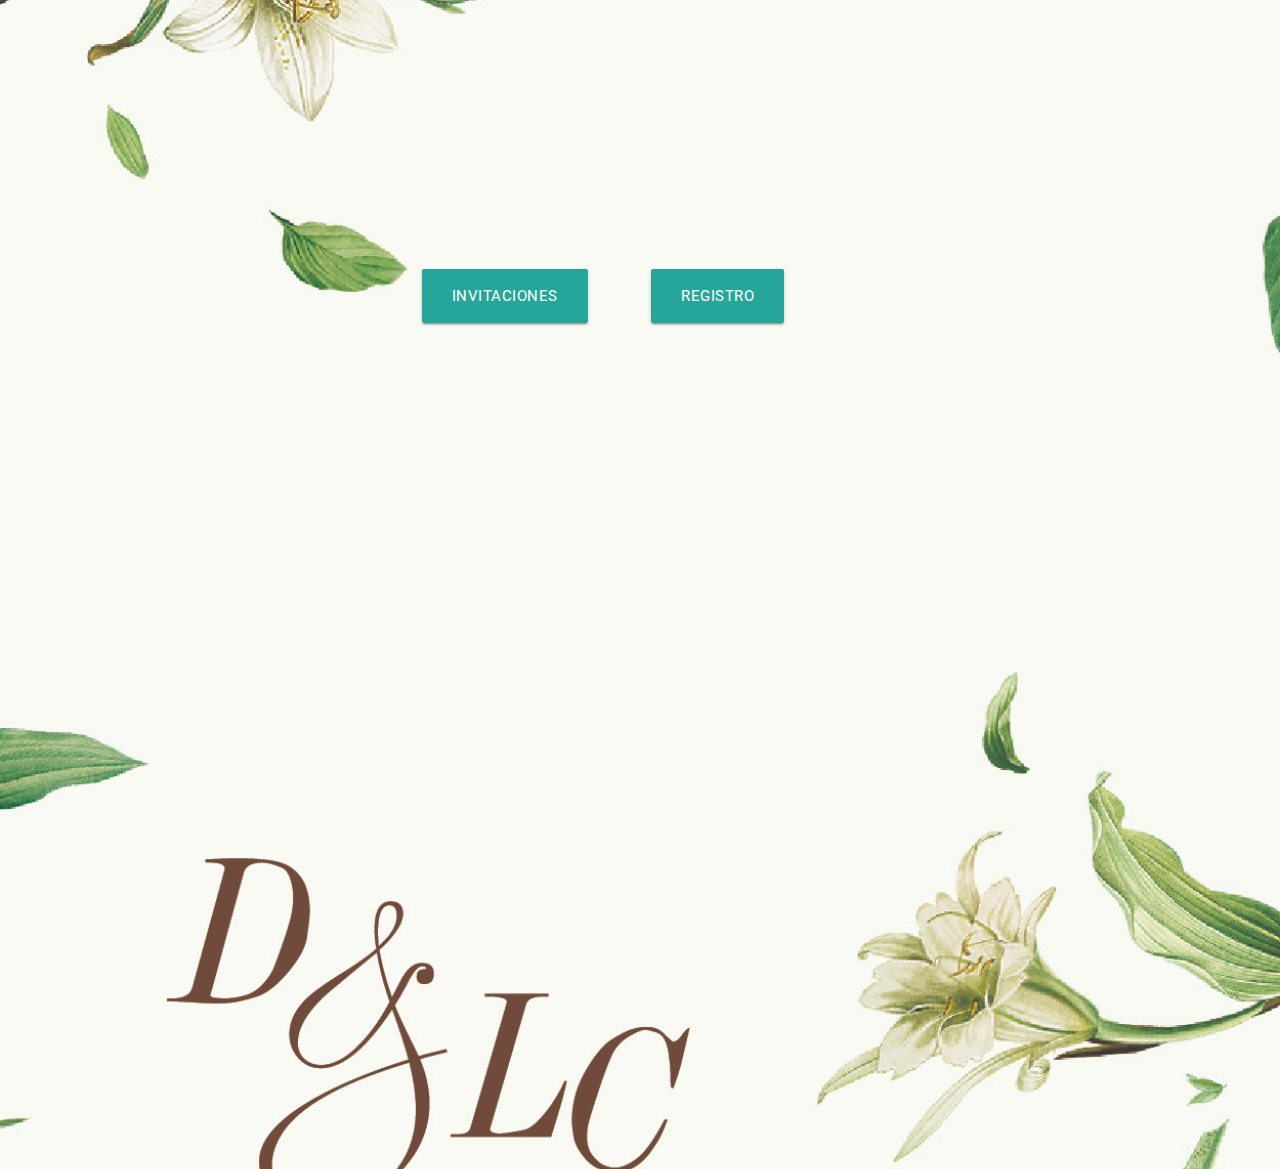
<file: public_/index.html>
<!DOCTYPE html>
<html lang="es">

<head>
  <meta charset="UTF-8">
  <meta content="width=device-width, initial-scale=1, maximum-scale=1, user-scalable=no" name="viewport">
  <meta http-equiv="X-UA-Compatible" content="ie=edge">
  <title>Registro</title>
  <!--Wen Jerom salva el proyecto -->
  <!--Import Google Icon Font-->
  <link href="https://fonts.googleapis.com/icon?family=Material+Icons" rel="stylesheet">
  <link rel="stylesheet" href="css/materialize.css">
  <link rel="stylesheet" href="css/style.css">
</head>

<body id="fondo-body">
 
  <div class="container">
    <div class="row margen-btn">
      <div class="col s3 l3">
        
      </div>
      <div class="col s3 l3">
            <a href="invitaciones.html" class="waves-effect waves-light btn-large">Invitaciones</a>
      </div>
      <div class="col s3 l3">
          <a href="registro.html" class="waves-effect waves-light btn-large">Registro</a>
      </div>
      <div class="col s3 l3">
      
      </div>
    </div>
  </div>

  <script src="js/jquery.js"></script>
  <script src="js/materialize.min.js"></script>

  <script type="text/javascript">

  </script>
</body>

</html>
</file>
<file: public_/css/style.css>
.txt-white{
    color: white;
}
#body-invitacion 
{
    height: 100vh !important;
    overflow: hidden;
}
#fondo-body
{
    background: url('../imgs/boda.jpg') no-repeat fixed center;
        -webkit-background-size: cover;
        -moz-background-size: cover;
        -o-background-size: cover;
    background-size: cover;
    height: 100vh !important;
    width: 100% ;
    overflow: scroll;
}
.black-opacity {
    background-color: #000000 !important;
    opacity: 0.6;
  }
/*Estilos en la app-->Cambios Omar*/
.label-icon
{
    margin-top: -12px;
}
.dropdown-button
{
    margin-top: -10px;
    color: black;
}
.ajuste-icon
{
    margin-top: 6px;
    width: 100%;
    font-size:11px;
    font-size-adjust: 8px;
}
.ajuste-icon-2
{
    width: 50%;
    margin-top: -20px;
}
.ajuste-icon-int
{
    display: inline-block;
    vertical-align: middle;
    margin-right: 5px;
}
.ajuste-icon-int-2
{
    display: inline-block;   
}
.numero
{
    width: 5%;
    height: 100%;
    display: block;
    text-align: center;
    margin-left: -2%;
    color: red;
}
.padre
{
    margin-left: 7%;
    margin-top: -65px;
}
.icon-reloj
{
    position: absolute;
    margin-left: 65%;
    margin-top: 20px;
    width: 3%;
    vertical-align: middle;
    color: black;
}
.collection-item
{
    height: 62px;
    max-height: 100px;
    box-shadow: 2px 2px 5px #999;
}

/*Ajuste en invitación -  Parte inicial*/
/*Fondo en la invitación*/
.estilo-container
{
    width: 100%;
    height: 90vh;
}
#footer-mio
{
    width: 100%;
    height: 10vh;
    text-align: center;
}
.ajust-img-invt/*----------------->Imagen de la Invitacón--*/
{
    position: absolute;
    width: 100%;
    height: 90vh !important;
}
/*
.ajust-name
{
    position: absolute;
    z-index: 1;
    margin-top: 37% !important;
    margin-left: 19% !important;
    width: 42% !important;
    height: 9%;
    background: #E9EFEE;
    color: black;
    text-align: center;
    font-size: 22px;
    box-shadow: 2px 2px 5px #999;
    font-family: 'Dancing Script', cursive;
}
.ajust-name
{
    transform: rotate(-8deg);
        -webkit-transform: rotate(-8deg);
        -moz-transform: rotate(-8deg);
        -o-transform: rotate(-8deg);
}
*/

.ajust-btns
{
    width: 100%;
    height: 100%;
    text-align: center;
}
#footer-mio > .div-50{
    width: 50vw;
    float: left;
}
#footer-mio > .div-50 > a{
    width: 100%;
    padding: 0px !important;
}
#footer-mio > .div-50 > a.long-text{
    font-size: 15px !important;
}
#footer-mio > .div-50 > a.btn{
    height: 10vh;
}
.btn
{
    line-height: 50px !important;
}

.btn-clr-1
{
    background-color: #72010c;
    color: white;
    font-family: Arial;
    text-transform: none !important;
}
.btn-clr-2
{
    background-color: #636462;
    color: white;
    font-family: Arial;
    font-size: 25px !important;
    text-transform: none !important;
}
.btn-clr-1:hover
{
    background-color: #c5c5c5 !important;
    border-radius: 10px;
    color: black;
    text-transform: capitalize !important;
}
.btn-clr-2:hover
{
    background-color: #c5c5c5 !important;
    border-radius: 10px;
    color: black;
    text-transform: capitalize !important;
}
/**/
.ajust-sld
{
    text-align: center;
    font-size: 20px;
}
.modal-footer
{
    width: 100% !important;
    height: 100% !important;
    text-align: center !important;
}
.ajust-btns-acpt-mdl
{
    width: 37%;
    background-color: #72010c;
    border-radius: 10px;
    color: white;
    font-family: Arial;
    text-transform: capitalize !important;
    margin-left: 0px !important;
    padding-left: 30px !important;
    text-align: center !important;
}
.ajust-btns-cnc-mdl
{
    width: 37%;
    background-color: #72010c;
    border-radius: 10px;
    color: white;
    font-family: Arial;
    text-transform: capitalize !important;
}
.ajust-img
{
    position: absolute;
    opacity: 0.2;
    width: 85%;
    height: 80% !important;
}
#txt-estilo-1
{
    font-size: 25px !important;
}
#txt-estilo-2
{
    font-size: 20px !important;
}
#txt-estilo-3
{
    font-size: 19px !important;
}
.ajust-btns-footer-1
{
    margin-top: -20%;
}
/*-----*/
.ajust-row
{
    margin-bottom: 0px !important;
}
.modal-font
{
    font-family: 'Dancing Script', cursive;
}
/*---*/
.icon-crzn
{
    font-size: 60px !important;
}
.ajust-name
{
    position: absolute;
    z-index: 1;
    margin-top: 5% !important;
    width: 100% !important;
    text-align: center;
    font-size: 22px;
}
.ajust-nombre-etiqueta
{
    font-size: 18px;
    font-family: 'Dancing Script', cursive;
    color:#603a17 ;
    margin-left: -35% !important;
}
.ajust-name
{
    transform: rotate(-8deg);
        -webkit-transform: rotate(-8deg);
        -moz-transform: rotate(-8deg);
        -o-transform: rotate(-8deg);
}
.icon-check
{
    position: absolute;
    margin-left: 55%;
    margin-top: 20px;
    width: 3%;
    color: blueviolet;
}

.icon-check.icon-check-checked
{
    position: absolute;
    margin-left: 55%;
    margin-top: 20px;
    width: 3%;
    color: green;
}
.hidden {
    display: none;
}
/*@media screen and (max-width: 600px){
*
*

.ajust-name
{
    position: absolute;
    z-index: 1;
    margin-top: 35% !important;
    margin-left: 19% !important;
    width: 42% !important;
    height: 9%;
    background: #E9EFEE;
    color: black;
    text-align: center;
    font-size: 22px;
    box-shadow: 2px 2px 5px #999;
    font-family: 'Dancing Script', cursive;
}

}*/

/*--------------------*/
@media screen and (max-width: 480px)  and (orientation: portrait) {
*
*
/*Estilos en la app-->Cambios Omar*/
.label-icon
{
    margin-top: -12px;
}
.dropdown-button
{
    margin-top: -10px;
    color: black;
}
.ajuste-icon
{
    margin-top: 6px;
    width: 100%;
    font-size:11px;
    font-size-adjust: 8px;
}
.ajuste-icon-2
{
    width: 50%;
    margin-top: -20px;
}
.ajuste-icon-int
{
    display: inline-block;
    vertical-align: middle;
    margin-right: 5px;
}
.ajuste-icon-int-2
{
    display: inline-block;   
}
.numero
{
    width: 5%;
    height: 100%;
    display: block;
    text-align: center;
    margin-left: -5%;
    color: red;
}
.padre
{
    margin-left: 7%;
    margin-top: -50px;
}
.icon-reloj
{
    position: absolute;
    margin-left: 65%;
    margin-top: 22px !important;
    width: 3%;
    vertical-align: middle;
    color: black;
}
.collection-item
{
    height: 90%;
    box-shadow: 2px 2px 5px #999;
}

}

/*Ajuste en los Botones */

/*Aqui inicia Iphone 5*/
@media (min-height: 568px), (min-width: 320px) and (orientation:portrait){

.btn
{
    line-height: 55px !important;
}

}

/*Aqui inicia Galaxy S5*/
@media (min-height: 640px), (min-width: 360px) and (orientation:portrait){
    
.btn
{
    line-height: 63px !important;
}

}
/*Aqui inicia Iphone 6*/
@media (min-height: 667px), (min-width: 375px) and (orientation:portrait){

.btn
{
    line-height: 70px !important;
}

}
/*Aqui inicia Nexus 5X*/
@media (min-height: 732px), (min-width: 412px) and (orientation:portrait){
    
.btn
{
    line-height: 73px !important;
}
}
/*Aqui inicia Iphone 6 Plus*/
@media (min-height: 736px), (min-width: 414px) and (orientation:portrait){

.btn
{
    line-height: 75px !important;
}
}
.btn-2
{
    line-height: 38px !important;
}
.ajusteTexto
{  
 text-align: center;
}
.collection-custom {
  margin: 0.5rem 0 0 0;
  border: 1px solid #e0e0e0;
  border-radius: 2px;
  overflow: hidden;
  position: relative;
  border-bottom: 1px solid #e0e0e0;
  width: 100%;
}

.collection-custom .collection-item-custom {
  background-color: #fff;
  line-height: 1.5rem;
  padding: 10px 20px;
  margin: 0;
  border-bottom: 1px solid #e0e0e0;
}
.ajuste-filtro
{
    margin-top: 1%;
}
.margen-btn
{
  margin-top: 30%;  
}
</file>
